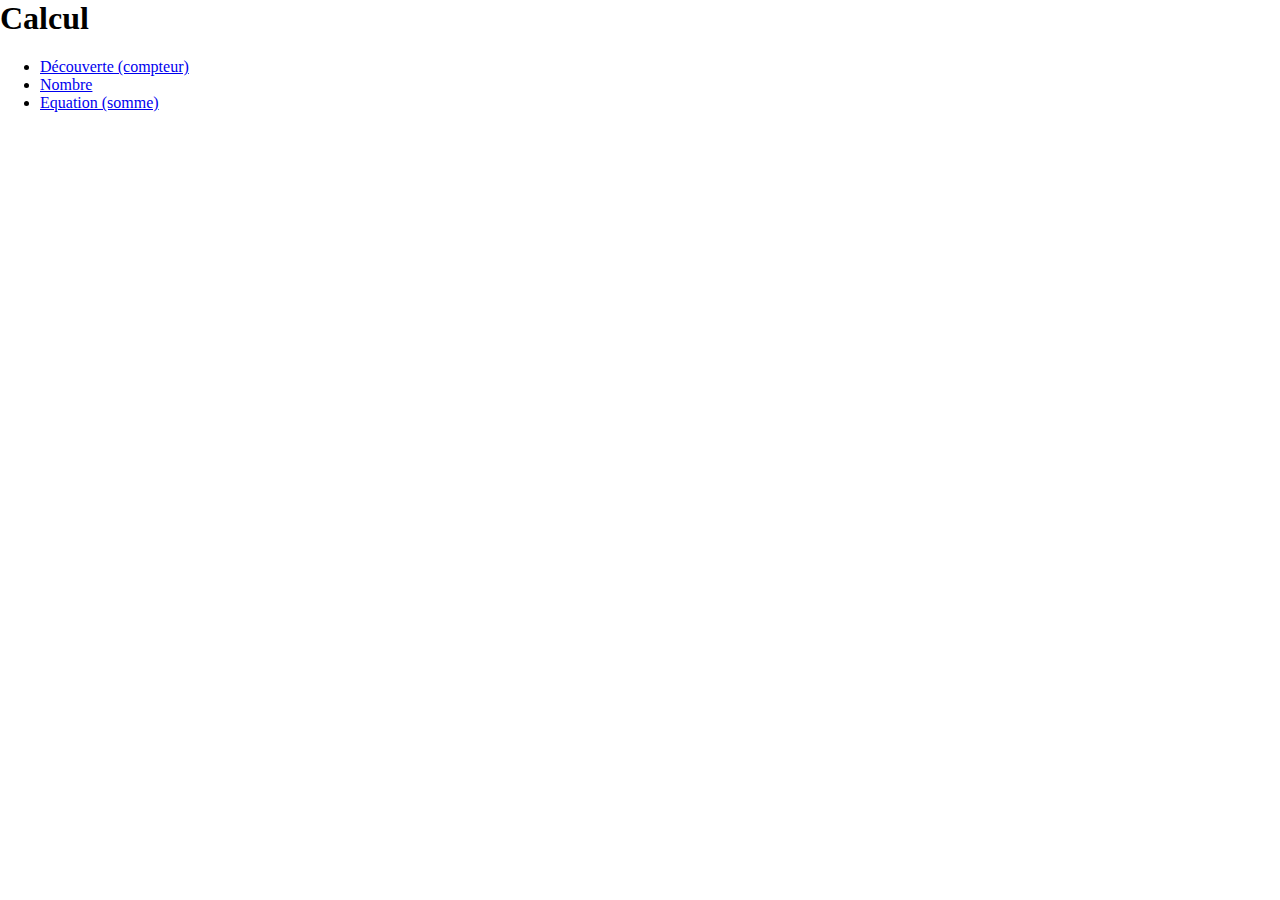
<file: index.html>
<html>
    <head>
    <title>Calcul</title>
    <link rel="stylesheet" type="text/css" href="styles/main.css">
    <link rel="stylesheet" type="text/css" href="http://fonts.googleapis.com/css?family=Handlee">
    <!-- pour bloquer le zoom -->
    <meta name="viewport" content="width=device-width, initial-scale=1.0, maximum-scale=1.0, user-scalable=no" />
    </head>
    <body>
    <h1>Calcul</h1>
    <ul>
        <li><a href="liveCounter.html">Découverte (compteur)</a></li>
        <li><a href="singleNumber.html">Nombre</a></li>
        <li><a href="equation.html">Equation (somme)</a></li>
    </ul>
    </body>
</html>
</file>
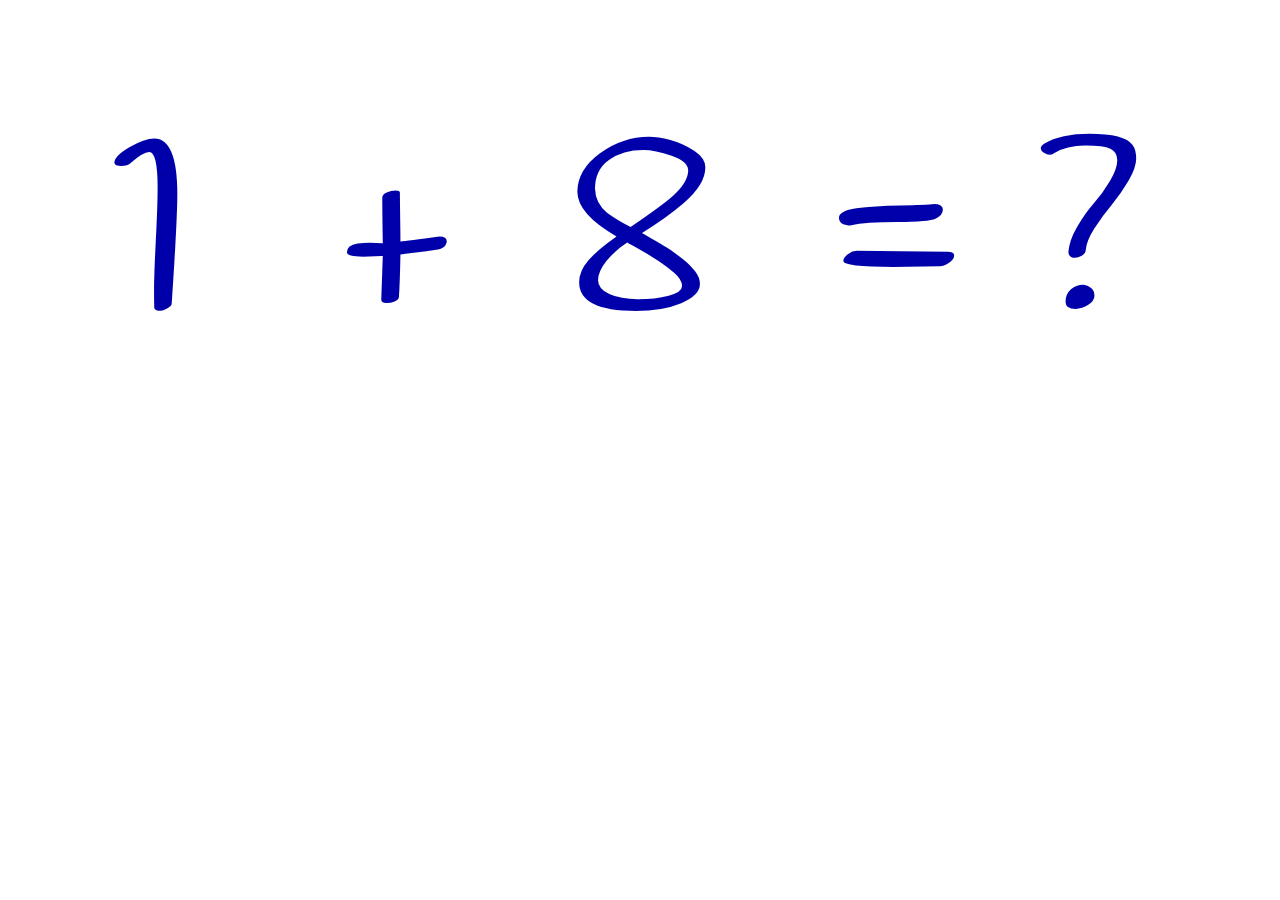
<file: equation.html>
<html>
    <head>
    <title>Calcul</title>
    <link rel="stylesheet" type="text/css" href="styles/main.css">
    <link rel="stylesheet" type="text/css" href="http://fonts.googleapis.com/css?family=Handlee">
    <!-- pour bloquer le zoom -->
    <meta name="viewport" content="width=device-width, initial-scale=1.0, maximum-scale=1.0, user-scalable=no" />
    </head>
    <body>
        <div id="mainPage">
            <!-- tout se passe dans une div - rendu et détection des doigts -->
            <div id="calculBox"></div>
            <div id="debug"></div>
        </div>
        <audio class="bravo">
            <source src="audio/tada.mp3" type="audio/mpeg">
        </audio>

        <script src="scripts/lib/jquery-2.0.3.min.js"></script>
        <!-- pour le dessin svg et la détection des doigts -->
        <script src="scripts/lib/d3.v3.min.js"></script>
        <script src="scripts/lib/underscore-min.js"></script>

        <script src="scripts/init.js"></script>
        <script src="scripts/svgContext.js"></script>
        <script src="scripts/fingers.js"></script>
        <script src="scripts/loadAudioNumbers.js"></script>
        <script src="scripts/activities/equation.js"></script>
    </body>
</html>
</file>
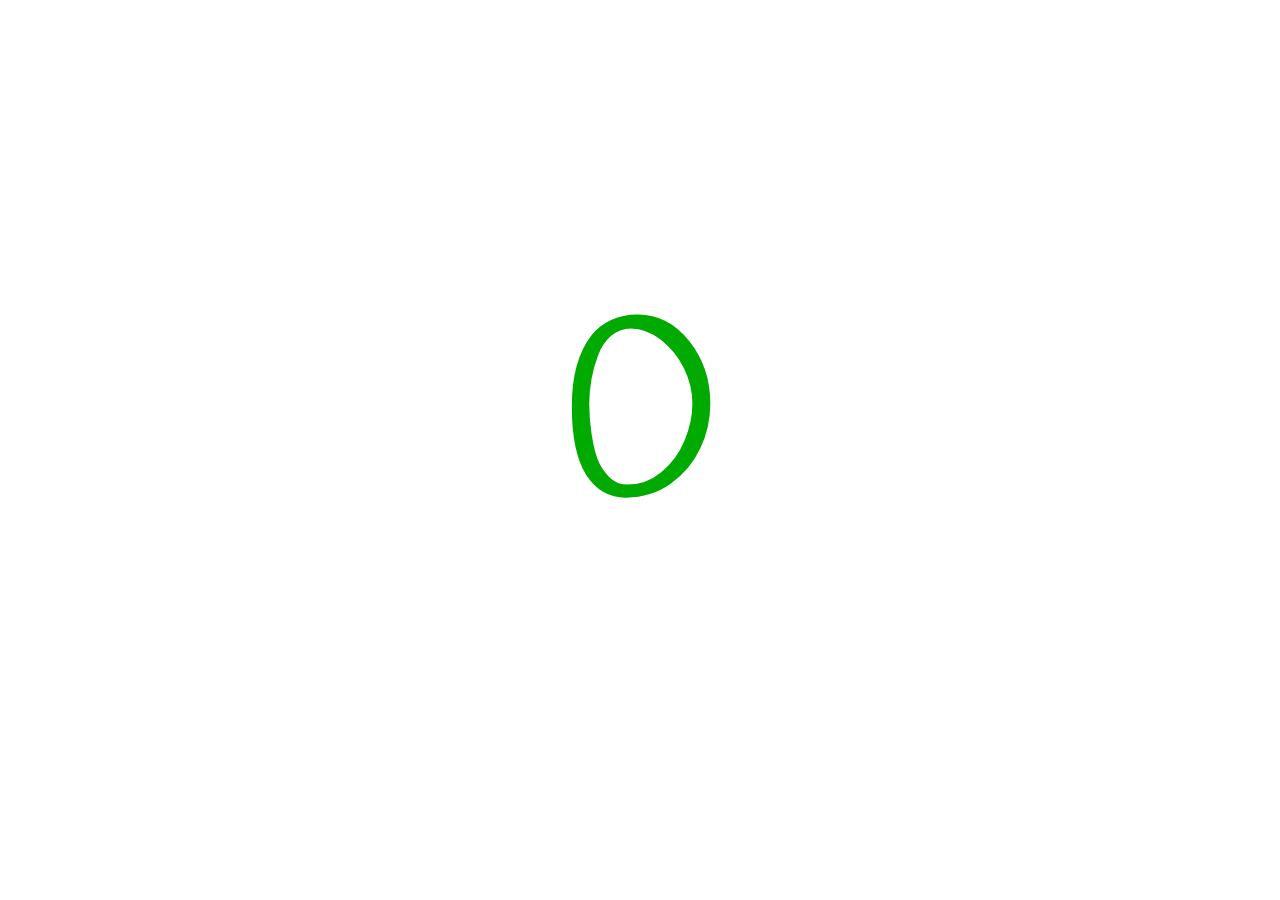
<file: liveCounter.html>
<html>
    <head>
    <title>Calcul</title>
    <link rel="stylesheet" type="text/css" href="styles/main.css">
    <link rel="stylesheet" type="text/css" href="http://fonts.googleapis.com/css?family=Handlee">
    <!-- pour bloquer le zoom -->
    <meta name="viewport" content="width=device-width, initial-scale=1.0, maximum-scale=1.0, user-scalable=no" />
    </head>
    <body>
        <div id="mainPage">
            <!-- tout se passe dans une div - rendu et détection des doigts -->
            <div id="calculBox"></div>
            <div id="debug"></div>
        </div>

        <script src="scripts/lib/jquery-2.0.3.min.js"></script>
        <!-- pour le dessin svg et la détection des doigts -->
        <script src="scripts/lib/d3.v3.min.js"></script>
        <script src="scripts/lib/underscore-min.js"></script>

        <script src="scripts/init.js"></script>
        <script src="scripts/svgContext.js"></script>
        <script src="scripts/fingers.js"></script>
        <!-- ajoute les éléments audio pour les chiffres -->
        <script src="scripts/loadAudioNumbers.js"></script>
        <script src="scripts/activities/liveCounter.js"></script>
    </body>
</html>
</file>
<file: styles/main.css>
body {
    margin: 0px;
    padding: 0px;
    vertical-align: middle;
}

.finger {
    r: 20px;
    fill: red;
    fill-opacity:20%;
    stroke: #ff0000;
    stroke-opacity: 80%;
    stroke-width: 5;
    z-index:1000;
}

#mainPage {
    position: absolute;
    top:0px;
    left:0px;
}

#debug {
    position:absolute;
    top:0px;
    left:0px;
}

#calculBox {
    position:relative;
    top:0px;
    left:0px;
}

.fingersCount {
    fill:#00aa00;
    stroke:none;
    font-family:'Handlee';
    text-anchor:middle;
    alignment-baseline:middle;
    z-index:0;
}

.equation {
    font-family: 'Handlee';
    text-anchor: middle;
    alignment-baseline: middle;
}

.singleNumber {
    font-family: 'Handlee';
    text-anchor: middle;
    alignment-baseline: middle;
}
</file>
